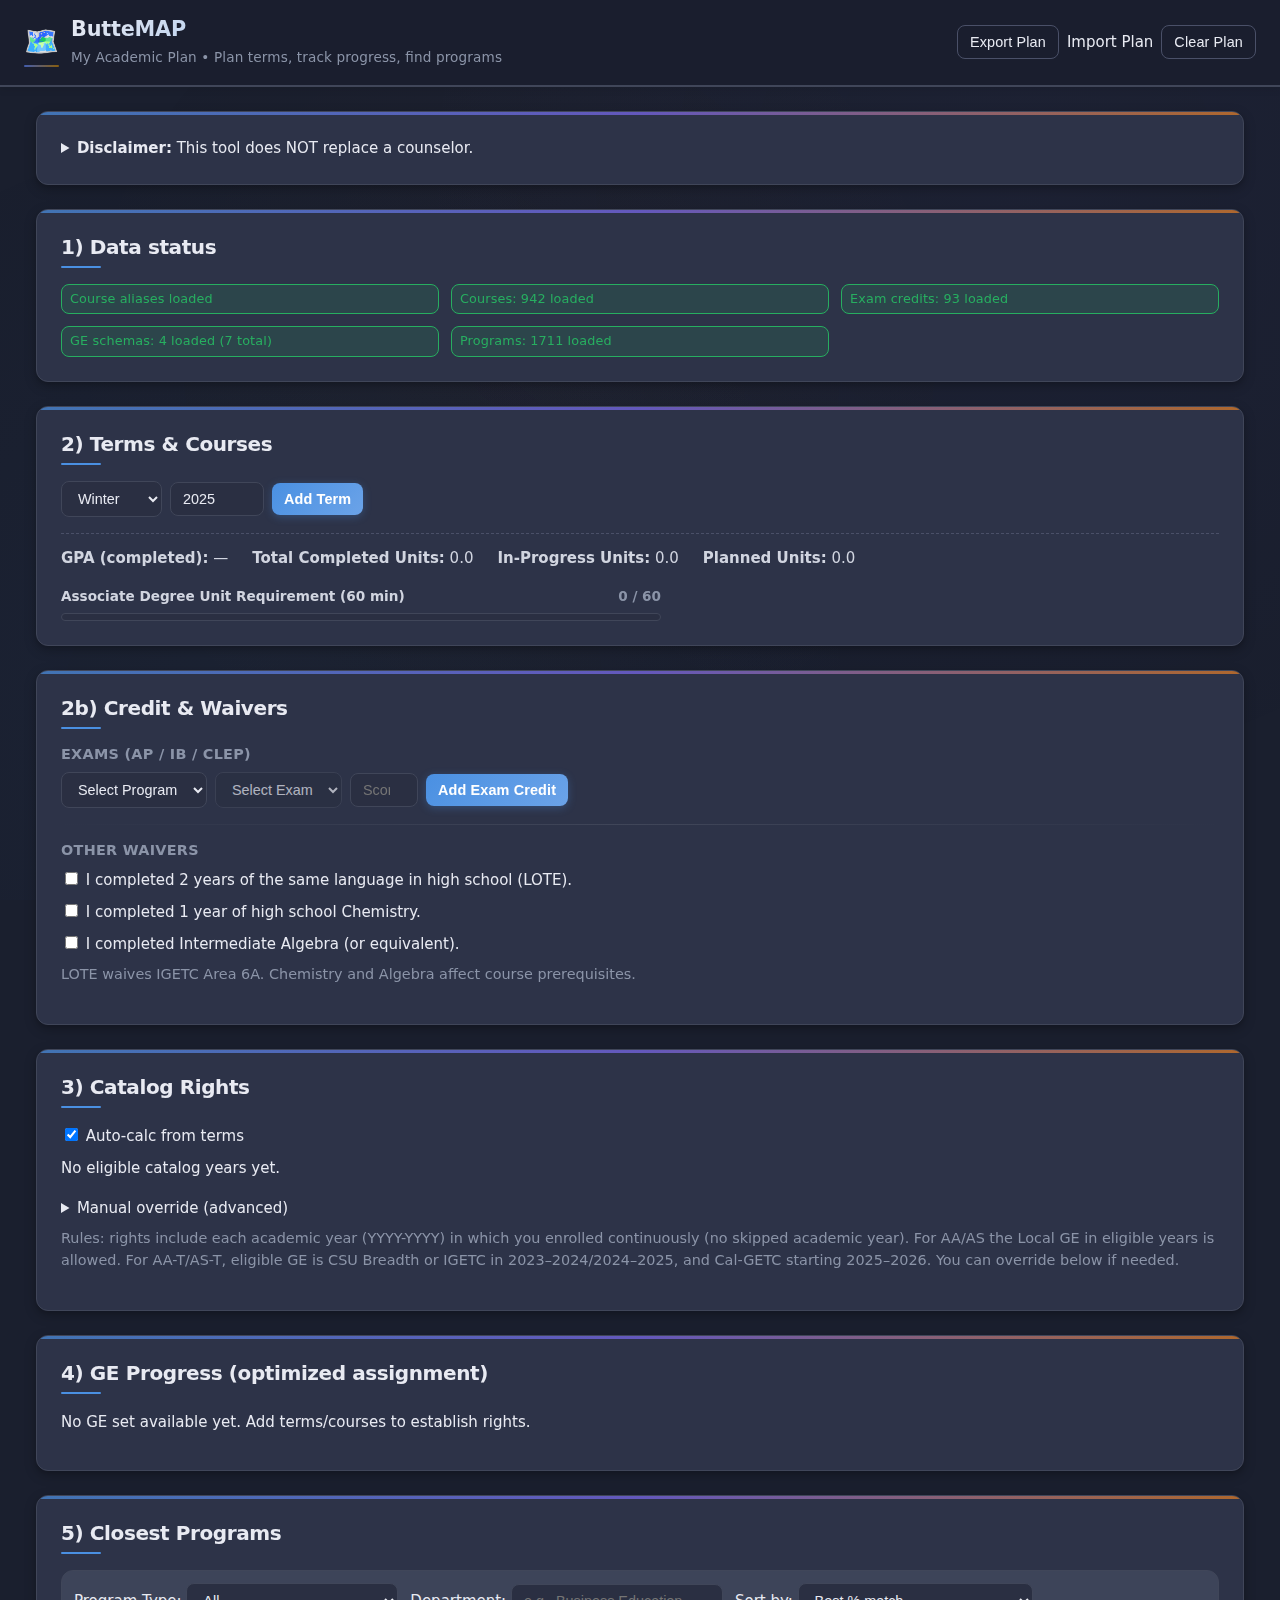
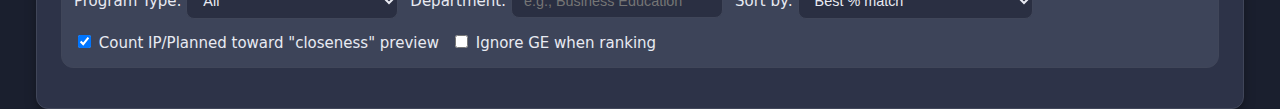
<file: index.html>
<!doctype html>
<html lang="en">
<head>
  <meta charset="utf-8" />
  <title>ButteMAP - My Academic Plan</title>
  <meta name="viewport" content="width=device-width, initial-scale=1" />
  <link href="app.css" rel="stylesheet" />
</head>
<body>
  <header class="topbar">
    <div class="brand">
      <div class="logo">🗺️</div>
      <div>
        <h1>ButteMAP</h1>
        <p class="sub">My Academic Plan • Plan terms, track progress, find programs</p>
      </div>
    </div>
    <div class="actions">
      <button id="btn-export" class="ghost">Export Plan</button>
      <label class="ghost file">
        Import Plan
        <input type="file" id="file-import" accept="application/json" />
      </label>
      <button id="btn-clear" class="ghost" title="Clear all terms, exams, and waivers">Clear Plan</button>
    </div>
  </header>

  <main class="wrap">
    <section class="panel disclaimer">
      <details>
        <summary><strong>Disclaimer:</strong> This tool does NOT replace a counselor.</summary>
        <p>
          ButteMAP is an unofficial planning aid. <strong>Always verify your academic plan with a Butte College counselor</strong> before making enrollment decisions.
        </p>
        <p>
          <strong>This tool is naturally susceptible to errors:</strong>
        </p>
        <ul>
          <li>Course data is scraped from Ellucian and may be outdated if the catalog changes.</li>
          <li>GE patterns are manually authored from official documents. Transcription errors are possible.</li>
          <li>Exam credit mappings are parsed from HTML tables that may not reflect current policy.</li>
          <li>Program requirements are fetched via API and may not match real-time DegreeWorks updates.</li>
          <li>Prerequisite parsing uses heuristics that can misinterpret complex requirement text.</li>
        </ul>
        <p>
          <strong>Found an issue?</strong> Report it on <a href="https://github.com/ShortTimeNoSee/ButteMAP/issues" target="_blank">GitHub Issues</a> or email <a href="mailto:nikolaythompson@gmail.com">nikolaythompson@gmail.com</a>.
        </p>
      </details>
    </section>

    <section class="panel">
      <h2>1) Data status</h2>
      <div id="data-status" class="grid grid-3"></div>
    </section>

    <section class="panel">
      <h2>2) Terms & Courses</h2>
      <div id="terms"></div>
      <div class="term-controls">
        <select id="term-season">
          <option>Winter</option>
          <option>Spring</option>
          <option>Summer</option>
          <option>Fall</option>
        </select>
        <input id="term-year" type="number" min="2018" max="2030" value="2025" />
        <button id="add-term" class="primary">Add Term</button>
      </div>
      <div class="summary">
        <div><strong>GPA (completed):</strong> <span id="gpa">—</span></div>
        <div><strong>Total Completed Units:</strong> <span id="units-completed">0</span></div>
        <div><strong>In-Progress Units:</strong> <span id="units-ip">0</span></div>
        <div><strong>Planned Units:</strong> <span id="units-pl">0</span></div>
      </div>
      <div style="margin-top: 16px; max-width: 600px;">
        <div style="display:flex; justify-content:space-between; margin-bottom:6px;" class="small">
          <span style="color:var(--text-secondary); font-weight:600">Associate Degree Unit Requirement (60 min)</span>
          <span id="units-progress-text" style="font-weight:600">0 / 60</span>
        </div>
        <div class="progress" style="width:100%; height:8px;">
          <div id="units-progress-bar" style="width:0%"></div>
        </div>
      </div>
    </section>

    <section class="panel">
      <h2>2b) Credit & Waivers</h2>

      <h3 class="section-sub">Exams (AP / IB / CLEP)</h3>
      <div class="exam-controls">
        <select id="exam-program">
          <option value="">Select Program</option>
          <option value="AP">AP</option>
          <option value="IB">IB</option>
          <option value="CLEP">CLEP</option>
          <option value="Other">Other</option>
        </select>
        <select id="exam-name" disabled>
          <option value="">Select Exam</option>
        </select>
        <input id="exam-score" type="number" min="1" max="7" placeholder="Score" disabled />
        <button id="add-exam" class="primary" disabled>Add Exam Credit</button>
      </div>
      <div id="exam-credits"></div>

      <div class="divider"></div>

      <h3 class="section-sub">Other waivers</h3>
      <label style="display:block; margin-bottom:8px">
        <input type="checkbox" id="lote-waiver" />
        I completed 2 years of the same language in high school (LOTE).
      </label>
      <label style="display:block; margin-bottom:8px">
        <input type="checkbox" id="hs-chemistry" />
        I completed 1 year of high school Chemistry.
      </label>
      <label style="display:block; margin-bottom:8px">
        <input type="checkbox" id="hs-intermediate-algebra" />
        I completed Intermediate Algebra (or equivalent).
      </label>
      <p class="hint small">
        LOTE waives IGETC Area 6A. Chemistry and Algebra affect course prerequisites.
      </p>
    </section>

    <section class="panel">
      <h2>3) Catalog Rights</h2>
      <div class="rights">
        <div>
          <label><input type="checkbox" id="rights-auto" checked> Auto-calc from terms</label>
        </div>
        <div id="rights-readout"></div>
        <details class="mt">
          <summary>Manual override (advanced)</summary>
          <div id="rights-manual"></div>
        </details>
      </div>
      <p class="hint">
        Rules: rights include each academic year (YYYY-YYYY) in which you enrolled continuously (no skipped academic year).
        For AA/AS the Local GE in eligible years is allowed. For AA-T/AS-T, eligible GE is CSU Breadth or IGETC in 2023–2024/2024–2025, and Cal-GETC starting 2025–2026. You can override below if needed.
      </p>
    </section>

    <section class="panel">
      <h2>4) GE Progress (optimized assignment)</h2>
      <div id="ge-tabs"></div>
      <div id="ge-content"></div>
    </section>

    <section class="panel">
      <h2>5) Closest Programs</h2>
      <div class="filters">
        <label>Program Type:
          <select id="prog-type-filter">
            <option value="">All</option>
            <option value="Associate in Arts">AA (Associate in Arts)</option>
            <option value="Associate in Science">AS (Associate in Science)</option>
            <option value="Associate in Arts for Transfer">AA-T (Transfer)</option>
            <option value="Associate in Science for Trans">AS-T (Transfer)</option>
            <option value="__cert__">Certificates</option>
          </select>
        </label>
        <label>Department:
          <input id="prog-dept-filter" placeholder="e.g., Business Education" />
        </label>
        <label>Sort by:
          <select id="prog-sort">
            <option value="score">Best % match</option>
            <option value="fewest_units">Fewest units left</option>
            <option value="remaining_program">Fewest classes left (program)</option>
            <option value="alphabetical">Alphabetical (A-Z)</option>
          </select>
        </label>
        <label><input type="checkbox" id="include-planned" checked> Count IP/Planned toward "closeness" preview</label>
        <label><input type="checkbox" id="ignore-ge"> Ignore GE when ranking</label>
      </div>
      <div id="program-results" class="programs"></div>
    </section>
  </main>

  <template id="tpl-term">
    <div class="term">
      <div class="term-head">
        <div class="term-title"></div>
        <div class="term-actions">
          <button class="ghost small add-row">Add Course</button>
          <button class="ghost small remove-term">Remove Term</button>
        </div>
      </div>
      <table class="term-table">
        <thead>
          <tr>
            <th style="width: 240px;">Course</th>
            <th style="width: 80px;">Units</th>
            <th style="width: 140px;">Grade</th>
            <th>Title</th>
            <th style="width: 40px;"></th>
          </tr>
        </thead>
        <tbody></tbody>
      </table>
    </div>
  </template>

  <template id="tpl-row">
    <tr>
      <td>
        <div class="code-input">
          <input class="course-code" list="course-codes" placeholder="e.g. ENGL 2, STAT C1000" />
        </div>
      </td>
      <td class="cell-units">—</td>
      <td>
        <select class="grade">
          <option value="IP">IP</option>
          <option value="PL">PL</option>
          <option value="A">A</option>
          <option value="B">B</option>
          <option value="C">C</option>
          <option value="D">D</option>
          <option value="F">F</option>
          <option value="P">P</option>
          <option value="NP">NP</option>
          <option value="W">W</option>
        </select>
      </td>
      <td class="cell-title">—</td>
      <td><button class="ghost small remove-row">✕</button></td>
    </tr>
  </template>

  <datalist id="course-codes"></datalist>
  <script type="module" src="app.js"></script>
</body>
</html>
</file>
<file: app.css>
:root{
  --bg:#1a1f2e;
  --bg-secondary:#242938;
  --panel:#2d3348;
  --panel-light:#353b52;
  --muted:#8b94a8;
  --text:#e8eaf2;
  --text-secondary:#d1d5e0;
  
  --primary:#4a90e2;
  --primary-light:#6ba3e8;
  --secondary:#7b68ee;
  --accent:#e67e22;
  --accent-soft:#f39c12;
  
  --success:#27ae60;
  --warning:#f39c12;
  --danger:#e74c3c;
  
  --card:#323750;
  --card-hover:#3a405a;
  --input:#2a2f42;
  --chip:#3d4459;
  --border:#404659;
  --border-light:#4a5068;
  --shadow:0 4px 12px rgba(0,0,0,.25), 0 2px 4px rgba(0,0,0,.1);
  --shadow-elevated:0 8px 24px rgba(0,0,0,.3), 0 4px 8px rgba(0,0,0,.15);

  --radius:8px;
  --radius-large:12px;
  --spacing-xs:4px;
  --spacing-sm:8px;
  --spacing-md:12px;
  --spacing-lg:16px;
  --spacing-xl:24px;
}

*{box-sizing:border-box}
html,body{height:100%}
body{
  margin:0;
  color:var(--text);
  background:var(--bg);
  font:15px/1.6 'Segoe UI', system-ui, -apple-system, BlinkMacSystemFont, Roboto, 'Helvetica Neue', Arial, sans-serif;
  font-feature-settings: "kern" 1, "liga" 1;
  -webkit-font-smoothing: antialiased;
  -moz-osx-font-smoothing: grayscale;
  position: relative;
}

body::before {
  content: '';
  position: fixed;
  top: 0;
  left: 0;
  right: 0;
  bottom: 0;
  background: 
    radial-gradient(circle at 20% 80%, rgba(74,144,226,0.03) 0%, transparent 50%),
    radial-gradient(circle at 80% 20%, rgba(123,104,238,0.03) 0%, transparent 50%),
    radial-gradient(circle at 40% 40%, rgba(230,126,34,0.02) 0%, transparent 50%);
  pointer-events: none;
  z-index: -1;
}

h1, h2, h3, h4, h5, h6 {
  font-family: 'Segoe UI', system-ui, sans-serif;
  font-weight: 600;
  letter-spacing: -0.02em;
  line-height: 1.3;
}

h1 { font-size: 1.75rem; }
h2 { font-size: 1.25rem; color: var(--text); }
h3 { font-size: 1.125rem; color: var(--text-secondary); }
h4 { font-size: 1rem; color: var(--text-secondary); }

.academic-text {
  font-size: 0.95rem;
  line-height: 1.7;
  color: var(--text-secondary);
}

.topbar{
  display:flex; align-items:center; justify-content:space-between;
  padding:var(--spacing-lg) var(--spacing-xl); 
  border-bottom:2px solid var(--border);
  position:sticky; top:0; z-index:5; 
  background:rgba(26,31,46,.95);
  backdrop-filter:blur(8px);
  box-shadow: 0 2px 8px rgba(0,0,0,.1);
}
.brand{
  display:flex; gap:var(--spacing-md); align-items:center;
  position: relative;
}
.logo{
  font-size:28px; 
  filter:hue-rotate(15deg) saturate(1.2);
  position: relative;
}
.logo::after {
  content: '';
  position: absolute;
  bottom: -2px;
  left: 0;
  right: 0;
  height: 2px;
  background: linear-gradient(90deg, var(--primary), var(--accent));
  border-radius: 1px;
  opacity: 0.6;
}
.brand h1{
  margin:0; 
  font-size:1.3rem; 
  font-weight: 700;
  letter-spacing:-0.01em;
  background: linear-gradient(135deg, var(--text), var(--primary-light));
  -webkit-background-clip: text;
  -webkit-text-fill-color: transparent;
  background-clip: text;
}
.sub{
  margin:var(--spacing-xs) 0 0; 
  color:var(--muted); 
  font-size:0.85rem;
  font-weight: 500;
  letter-spacing: 0.01em;
}

.wrap{
  max-width:1240px; 
  margin:var(--spacing-xl) auto; 
  padding:0 var(--spacing-lg);
}

.panel{
  background:var(--panel); 
  border:1px solid var(--border); 
  border-radius:var(--radius-large);
  box-shadow:var(--shadow); 
  margin:var(--spacing-xl) 0; 
  padding:var(--spacing-xl);
  position: relative;
  overflow: hidden;
}

.panel::before {
  content: '';
  position: absolute;
  top: 0;
  left: 0;
  right: 0;
  height: 3px;
  background: linear-gradient(90deg, var(--primary), var(--secondary), var(--accent));
  opacity: 0.7;
}

.panel h2{
  margin:0 0 var(--spacing-lg);
  color: var(--text);
  position: relative;
  padding-bottom: var(--spacing-sm);
}

.panel h2::after {
  content: '';
  position: absolute;
  bottom: 0;
  left: 0;
  width: 40px;
  height: 2px;
  background: var(--primary);
  border-radius: 1px;
}

.section-sub{
  margin:var(--spacing-lg) 0 var(--spacing-sm); 
  font-size:0.9rem; 
  color:var(--muted); 
  font-weight: 600;
  letter-spacing:0.02em;
  text-transform: uppercase;
}

.grid{display:grid; gap:var(--spacing-md)}
.grid-3{grid-template-columns:repeat(3, minmax(0, 1fr))}
.grid-2{grid-template-columns:repeat(2, minmax(0, 1fr))}

.badge{
  display:inline-flex; 
  align-items:center; 
  gap:var(--spacing-xs); 
  padding:var(--spacing-xs) var(--spacing-sm); 
  border-radius:var(--radius);
  background:var(--chip); 
  color:var(--text-secondary); 
  border:1px solid var(--border); 
  font-size:0.8rem;
  font-weight: 500;
  letter-spacing: 0.01em;
  transition: all 0.2s ease;
}
.badge:hover {
  background: var(--card-hover);
  transform: translateY(-1px);
}
.badge.ok{
  background:rgba(39,174,96,.15); 
  color:var(--success); 
  border-color:var(--success);
}
.badge.warn{
  background:rgba(243,156,18,.15); 
  color:var(--warning); 
  border-color:var(--warning);
}
.badge.bad{
  background:rgba(231,76,60,.15); 
  color:var(--danger); 
  border-color:var(--danger);
}

.term-controls{
  display:flex; 
  gap:var(--spacing-sm); 
  align-items:center; 
  margin-top:var(--spacing-lg);
  flex-wrap: wrap;
}
.exam-controls{
  display:flex; 
  gap:var(--spacing-sm); 
  align-items:center; 
  flex-wrap:wrap;
}

input, select, button{
  background:var(--input); 
  color:var(--text); 
  border:1px solid var(--border); 
  border-radius:var(--radius);
  padding:var(--spacing-sm) var(--spacing-md); 
  outline:none;
  font-size: 0.9rem;
  transition: all 0.2s ease;
}

input:focus, select:focus{
  border-color:var(--primary);
  box-shadow: 0 0 0 3px rgba(74,144,226,.1);
  background: var(--panel-light);
}

input:hover, select:hover {
  border-color: var(--border-light);
}

button{
  cursor:pointer;
  font-weight: 500;
  letter-spacing: 0.01em;
}

button.primary{
  background:linear-gradient(135deg, var(--primary), var(--primary-light));
  color:white; 
  border:none; 
  font-weight:600;
  box-shadow: 0 2px 8px rgba(74,144,226,.3);
}

button.primary:hover {
  transform: translateY(-1px);
  box-shadow: 0 4px 12px rgba(74,144,226,.4);
}

button.ghost{
  background:transparent;
  border-color: var(--border-light);
}

button.ghost:hover {
  background: var(--card-hover);
  border-color: var(--primary);
  color: var(--primary);
}

button.small{
  padding:var(--spacing-xs) var(--spacing-sm); 
  font-size:0.8rem;
}

.inline{
  display:inline-flex; 
  align-items:center; 
  gap:var(--spacing-sm);
}
.small{font-size:0.85rem; color: var(--muted);}
.divider{
  height:1px; 
  background:linear-gradient(90deg, transparent, var(--border), transparent); 
  margin:var(--spacing-lg) 0;
}

.term{
  margin-top:var(--spacing-lg); 
  border:1px solid var(--border); 
  border-radius:var(--radius-large); 
  overflow:hidden;
  background: var(--card);
  box-shadow: var(--shadow);
}

.term-head{
  display:flex; 
  align-items:center; 
  justify-content:space-between;
  padding:var(--spacing-md) var(--spacing-lg); 
  background:var(--panel-light); 
  border-bottom:1px solid var(--border);
  position: relative;
}

.term-head::before {
  content: '';
  position: absolute;
  left: 0;
  top: 0;
  bottom: 0;
  width: 4px;
  background: linear-gradient(180deg, var(--primary), var(--secondary));
}

.term-title{
  font-weight:700; 
  font-size: 1rem;
  color: var(--text);
  letter-spacing: -0.01em;
}

.term-actions{display:flex; gap:var(--spacing-xs)}

.term-table{
  width:100%; 
  border-collapse:collapse; 
  font-size:0.9rem;
  background: var(--card);
}

.term-table th, .term-table td{
  border-bottom:1px solid var(--border); 
  padding:var(--spacing-md) var(--spacing-lg); 
  text-align:left;
}

.term-table th {
  background: var(--chip);
  font-weight: 600;
  color: var(--text-secondary);
  font-size: 0.8rem;
  text-transform: uppercase;
  letter-spacing: 0.05em;
}

.term-table tbody tr {
  transition: background-color 0.2s ease;
}

.term-table tbody tr:hover{
  background:var(--panel-light);
}

.code-input{display:flex; position:relative}
.code-input input{width:100%}

.summary{
  display:flex; 
  gap:var(--spacing-xl); 
  margin-top:var(--spacing-lg); 
  padding-top:var(--spacing-md); 
  border-top:1px dashed var(--border-light);
  color:var(--text-secondary);
  font-weight: 500;
}

.rights{
  display:flex; 
  flex-direction:column; 
  gap:var(--spacing-sm);
}
.mt{margin-top:var(--spacing-sm)}
.hint{
  color:var(--muted); 
  margin-top:var(--spacing-sm);
  font-size: 0.9rem;
  line-height: 1.5;
}

#ge-tabs{
  display:flex; 
  gap:var(--spacing-sm); 
  flex-wrap:wrap;
  margin-bottom: var(--spacing-md);
}

.tab{
  padding:var(--spacing-sm) var(--spacing-md); 
  border-radius:var(--radius); 
  background:var(--chip); 
  border:1px solid var(--border);
  cursor:pointer; 
  font-size:0.85rem;
  font-weight: 500;
  color: var(--text-secondary);
  transition: all 0.2s ease;
  letter-spacing: 0.01em;
}

.tab:hover {
  background: var(--card-hover);
  border-color: var(--border-light);
  transform: translateY(-1px);
}

.tab.active{
  background: var(--primary);
  color: white;
  border-color: var(--primary);
  box-shadow: 0 2px 8px rgba(74,144,226,.25);
}

.ge-card{
  margin-top:var(--spacing-lg); 
  background:var(--card); 
  border:1px solid var(--border); 
  border-radius:var(--radius-large); 
  overflow:hidden;
  box-shadow: var(--shadow);
}

.ge-head{
  display:flex; 
  align-items:center; 
  justify-content:space-between; 
  padding:var(--spacing-md) var(--spacing-lg); 
  border-bottom:1px solid var(--border);
  background: var(--panel-light);
}

.progress{
  height:12px; 
  background:var(--input); 
  border:1px solid var(--border); 
  border-radius:var(--radius); 
  overflow:hidden; 
  width:240px;
  position: relative;
}

.progress > div{
  height:100%; 
  width:0%; 
  background:linear-gradient(90deg, var(--success), var(--primary)); 
  transition:width 0.4s cubic-bezier(0.4, 0, 0.2, 1);
  position: relative;
}

.progress > div::after {
  content: '';
  position: absolute;
  top: 0;
  left: 0;
  right: 0;
  bottom: 0;
  background: linear-gradient(90deg, transparent, rgba(255,255,255,0.2), transparent);
  animation: shimmer 2s infinite;
}

@keyframes shimmer {
  0% { transform: translateX(-100%); }
  100% { transform: translateX(100%); }
}

.area-list{
  display:grid; 
  grid-template-columns:repeat(auto-fit, minmax(280px, 1fr)); 
  gap:var(--spacing-md); 
  padding:var(--spacing-lg);
}

.area{
  background:var(--chip); 
  border:1px solid var(--border); 
  border-radius:var(--radius-large); 
  padding:var(--spacing-md);
  transition: all 0.2s ease;
}

.area:hover {
  background: var(--card-hover);
  transform: translateY(-2px);
  box-shadow: var(--shadow);
}

.area h4{
  margin:0 0 var(--spacing-sm); 
  font-size:1rem;
  color: var(--text);
  font-weight: 600;
}

.area .small{
  font-size:0.85rem; 
  color:var(--muted);
  margin-top: var(--spacing-xs);
}

.kv{
  display:flex; 
  gap:var(--spacing-md); 
  flex-wrap:wrap; 
  margin-top:var(--spacing-sm);
}
.kv .k{
  color:var(--muted);
  font-size: 0.85rem;
}
.kv .v{
  font-weight:600;
  color: var(--text-secondary);
}

.programs{
  display:grid; 
  gap:var(--spacing-lg); 
  grid-template-columns:repeat(auto-fit, minmax(480px, 1fr));
}

.prog{
  background:var(--card); 
  border:1px solid var(--border); 
  border-radius:var(--radius-large); 
  padding:var(--spacing-lg);
  transition: all 0.3s ease;
  position: relative;
  overflow: hidden;
}

.prog::before {
  content: '';
  position: absolute;
  top: 0;
  left: 0;
  width: 4px;
  height: 100%;
  background: linear-gradient(180deg, var(--primary), var(--secondary), var(--accent));
  opacity: 0.8;
}

.prog:hover {
  transform: translateY(-4px);
  box-shadow: var(--shadow-elevated);
  border-color: var(--border-light);
}

.prog h3{
  margin:0 0 var(--spacing-sm); 
  font-size:1.2rem;
  color: var(--text);
  font-weight: 700;
  line-height: 1.3;
}

.meta{
  display:flex; 
  gap:var(--spacing-sm); 
  flex-wrap:wrap; 
  color:var(--text-secondary); 
  font-size:0.85rem;
  margin: var(--spacing-sm) 0;
}

.fit{
  display:flex; 
  align-items:center; 
  gap:var(--spacing-md); 
  margin-top:var(--spacing-md);
  padding: var(--spacing-sm) 0;
}

.fit .score{
  font-weight:800;
  font-size: 1.1rem;
  color: var(--primary);
  min-width: 50px;
}

.filters{
  display:flex; 
  gap:var(--spacing-md); 
  align-items:center; 
  flex-wrap:wrap; 
  margin-bottom:var(--spacing-lg);
  padding: var(--spacing-md);
  background: var(--chip);
  border-radius: var(--radius-large);
  border: 1px solid var(--border);
}

.actions{
  display:flex; 
  gap:var(--spacing-sm); 
  align-items:center;
}

label.file{
  position:relative; 
  overflow:hidden;
}

label.file input{
  position:absolute; 
  inset:0; 
  opacity:0; 
  cursor:pointer;
}

.exam-credit{
  display:flex; 
  align-items:center; 
  justify-content:space-between; 
  gap:var(--spacing-md);
  background:var(--chip); 
  border:1px solid var(--border); 
  border-radius:var(--radius); 
  padding:var(--spacing-sm) var(--spacing-md); 
  margin:var(--spacing-xs) 0;
  transition: all 0.2s ease;
}

.exam-credit:hover {
  background: var(--card-hover);
  transform: translateX(4px);
}

.exam-credit .exam-info{
  display:flex; 
  align-items:center; 
  gap:var(--spacing-sm);
}

.exam-credit .badge.exam{
  background:var(--accent); 
  color:white; 
  font-weight:700;
  text-transform: uppercase;
  letter-spacing: 0.05em;
}

@media (max-width: 768px) {
  .wrap {
    padding: 0 var(--spacing-sm);
    margin: var(--spacing-md) auto;
  }
  
  .topbar {
    padding: var(--spacing-md) var(--spacing-lg);
    flex-direction: column;
    gap: var(--spacing-md);
    align-items: flex-start;
  }
  
  .brand h1 {
    font-size: 1.1rem;
  }
  
  .actions {
    align-self: stretch;
    justify-content: space-between;
  }
  
  .panel {
    padding: var(--spacing-lg);
    margin: var(--spacing-md) 0;
  }
  
  .grid-3 {
    grid-template-columns: 1fr;
  }
  
  .area-list {
    grid-template-columns: 1fr;
    padding: var(--spacing-md);
  }
  
  .programs {
    grid-template-columns: 1fr;
  }
  
  .term-table {
    font-size: 0.8rem;
  }
  
  .term-table th, .term-table td {
    padding: var(--spacing-sm);
  }
  
  .filters {
    flex-direction: column;
    align-items: stretch;
  }
  
  .filters > * {
    width: 100%;
  }
  
  .summary {
    flex-direction: column;
    gap: var(--spacing-sm);
  }
}

@media (max-width: 480px) {
  .brand {
    flex-direction: row;
    gap: var(--spacing-sm);
  }
  
  .logo {
    font-size: 24px;
  }
  
  .brand h1 {
    font-size: 1rem;
  }
  
  .sub {
    font-size: 0.8rem;
  }
  
  .term-controls, .exam-controls {
    flex-direction: column;
    align-items: stretch;
  }
  
  .term-controls > *, .exam-controls > * {
    width: 100%;
  }
}
</file>
